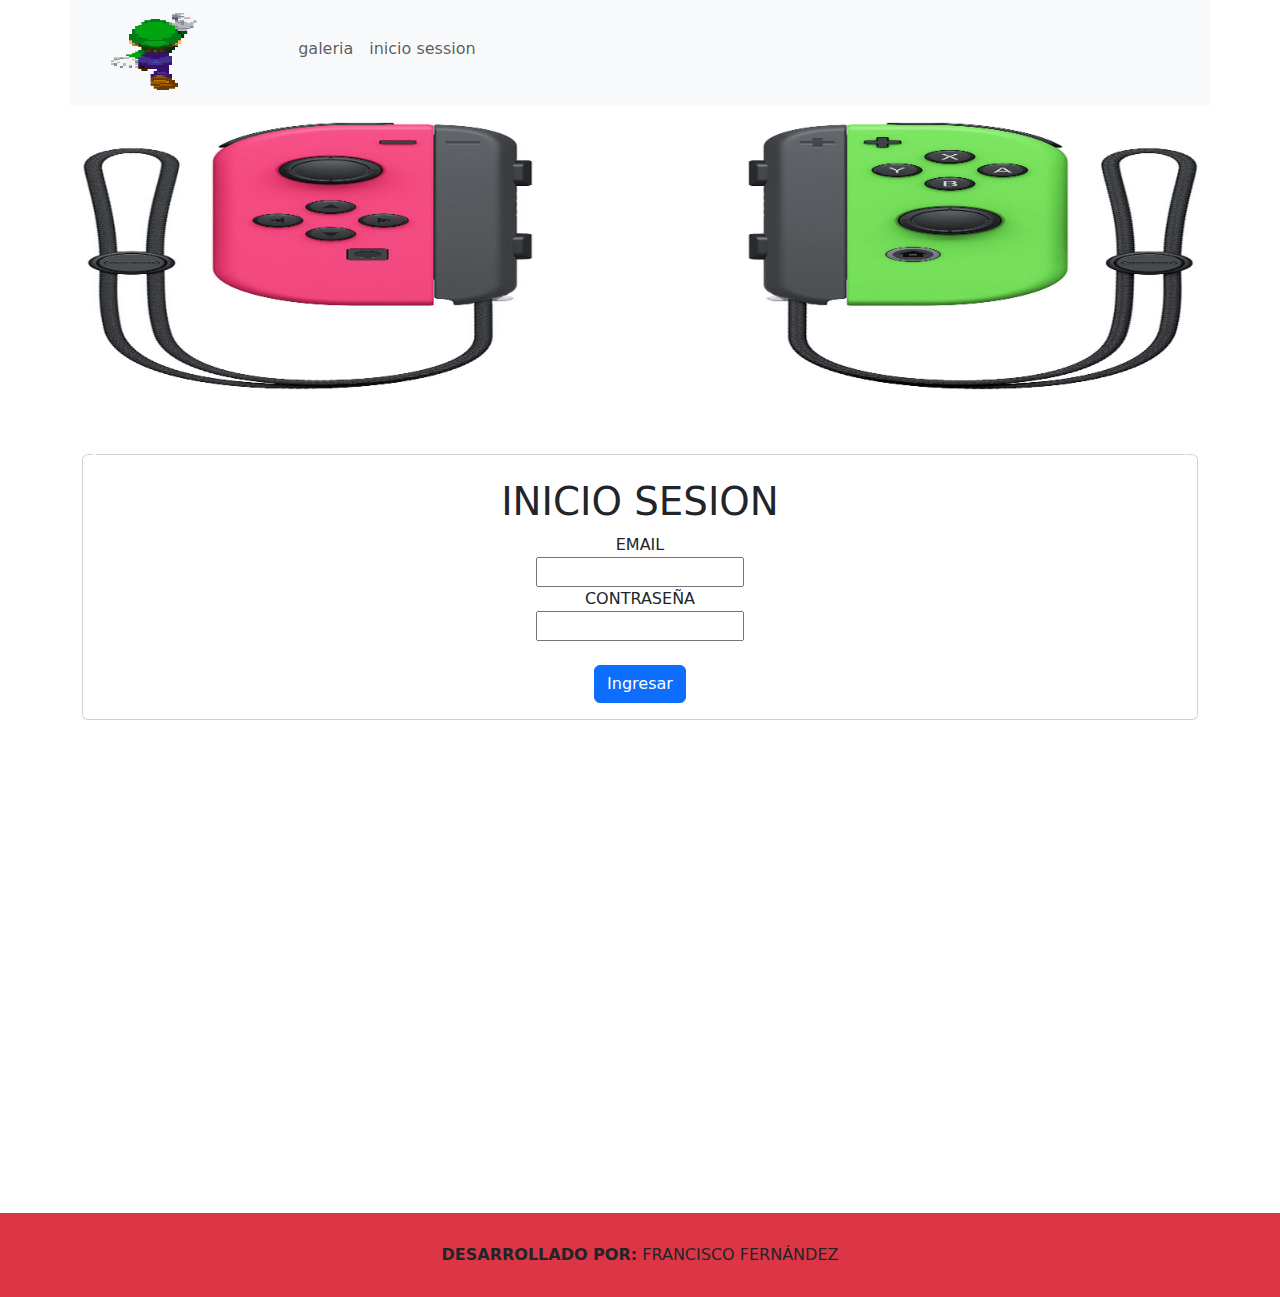
<file: index.html>
<!DOCTYPE html>
<html lang="en">
<link href="css/vidgame.css"/>
    <head>
        <meta charset="UTF-8">
        <meta name="viewport" content="width=device-width, initial-scale=1.0">
        <title>Vidgame deluxe</title>
        
        <link href="https://cdn.jsdelivr.net/npm/bootstrap@5.3.3/dist/css/bootstrap.min.css" rel="stylesheet" integrity="sha384-QWTKZyjpPEjISv5WaRU9OFeRpok6YctnYmDr5pNlyT2bRjXh0JMhjY6hW+ALEwIH" crossorigin="anonymous">
        <link rel="stylesheet" href="https://cdn.jsdelivr.net/npm/bootstrap-icons@1.11.3/font/bootstrap-icons.min.css">
    </head>
<body>
    <div class="container">
        <div class="row"><!--cabecera pagina-->
            <nav class="navbar navbar-expand-lg bg-body-tertiary">
                <div class="container-fluid">
                  <a class="navbar-brand" href="#">
                    <img src="imagenes/Luigi.gif" alt="logo" width="150" height="80">
                  </a>
                  <button class="navbar-toggler" type="button" data-bs-toggle="collapse" data-bs-target="#navbarNavAltMarkup" aria-controls="navbarNavAltMarkup" aria-expanded="false" aria-label="Toggle navigation">
                    <span class="navbar-toggler-icon"></span>
                  </button>
                  <div class="collapse navbar-collapse" id="navbarNavAltMarkup">
                    <div class="navbar-nav">
                      <a class="nav-link h5 text-center" href="#">&nbsp;</a>
                      <a class="nav-link h5 text-center" href="#">&nbsp;</a>
                      <a class="nav-link h5 text-center" href="Galeria.html" target="mi_iframe">galeria</a>
                      <a class="nav-link h5 text-center" href="login.html" target="mi_iframe">inicio session</a>
                    </div>
                  </div>
                </div>
              </nav>
        </div>
        <div class="row"><!--carrusel-->
            <div class="col">
                <div id="carouselExampleSlidesOnly" class="carousel slide" data-bs-ride="carousel">
                    <div class="carousel-inner">
                      <div class="carousel-item active">
                        <img src="imagenes/joy con.jpg" class="d-block w-100" height="300" alt="banner1">
                      </div>
                      <div class="carousel-item">
                        <img src="imagenes/pro controller.jpg" class="d-block w-100" height="300" alt="banner2">
                      </div>
                      <div class="carousel-item">
                        <img src="imagenes/SNES controller.jpg" class="d-block w-100" height="300"  alt="banner2">
                      </div>
                    </div>
                  </div>
                  <button class="carousel-control-prev" type="button" data-bs-target="#carouselExampleSlidesOnly" data-bs-slide="prev">
                    <span class="carousel-control-prev-icon" aria-hidden="true"></span>
                    <span class="visually-hidden">Previous</span>
                  </button>
                  <button class="carousel-control-next" type="button" data-bs-target="#carouselExampleSlidesOnly" data-bs-slide="next">
                    <span class="carousel-control-next-icon" aria-hidden="true"></span>
                    <span class="visually-hidden">Next</span>
                  </button>
            </div>
        </div>
        <div class="row"><!--iframe-->
            <div class="col">
                <iframe class="mi_iframe" name="mi_iframe" src="login.html" style="width: 100%; height: 800px;"></iframe><br>
            </div>
        </div>
    </div>
<footer class="text-center bg-danger" style="width: 100%; padding: 30px;">
    <strong>DESARROLLADO POR:</strong> FRANCISCO FERNÁNDEZ
</footer>
<script src="https://cdn.jsdelivr.net/npm/bootstrap@5.3.3/dist/js/bootstrap.bundle.min.js" integrity="sha384-YvpcrYf0tY3lHB60NNkmXc5s9fDVZLESaAA55NDzOxhy9GkcIdslK1eN7N6jIeHz" crossorigin="anonymous"></script>
</body>
</html>
</file>
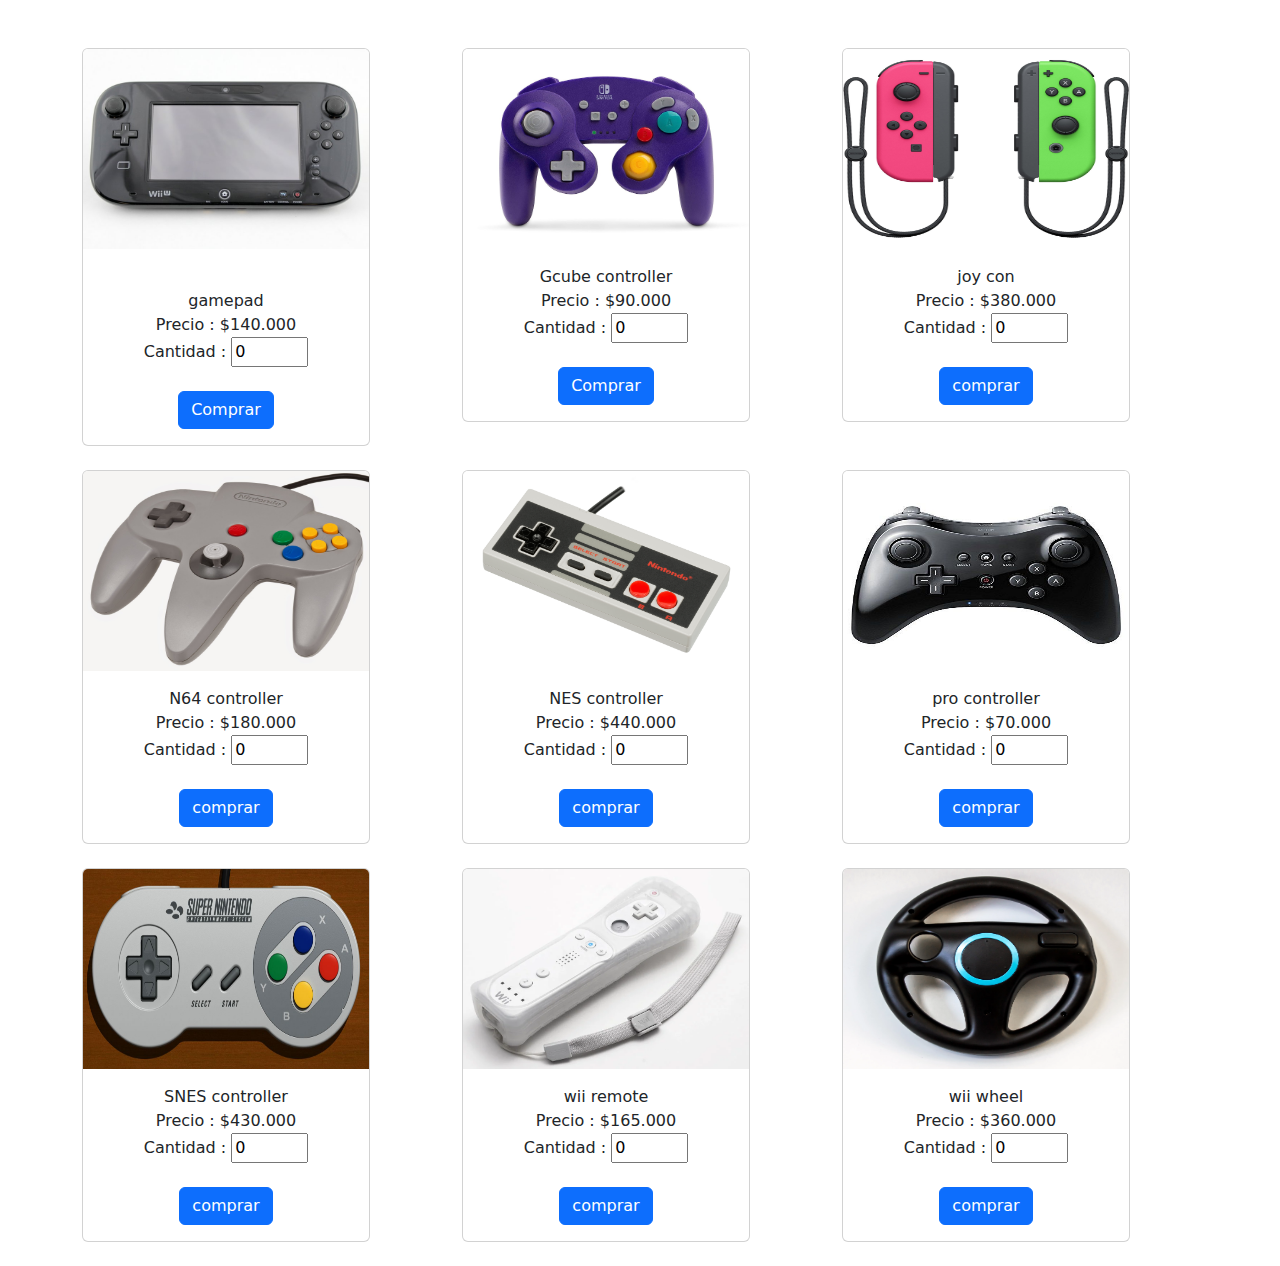
<file: Galeria.html>
<!DOCTYPE html>
<html lang="en">
    <link href="https://cdn.jsdelivr.net/npm/bootstrap@5.3.3/dist/css/bootstrap.min.css" rel="stylesheet" integrity="sha384-QWTKZyjpPEjISv5WaRU9OFeRpok6YctnYmDr5pNlyT2bRjXh0JMhjY6hW+ALEwIH" crossorigin="anonymous">
    <link rel="stylesheet" href="https://cdn.jsdelivr.net/npm/bootstrap-icons@1.11.3/font/bootstrap-icons.min.css">
    <link rel="preconnect" href="https://fonts.googleapis.com">
    <link rel="preconnect" href="https://fonts.gstatic.com" crossorigin>
    <link href="https://fonts.googleapis.com/css2?family=Tilt+Neon&display=swap" rel="stylesheet">
<head>
    <meta charset="UTF-8">
    <meta name="viewport" content="width=device-width, initial-scale=1">
    <title>galeria</title>
    
</head>
<body>
    
    <div id="sep"> </div>
    <br>
    <br>
        <div class="container text-center">
            <div class="row">
              <div class="col">
                <div class="card" style="width: 18rem;">
                    <img src="imagenes/gamepad.jpg" class="card-img-top" alt="..." height="200px">
                    <div class="card-body">
                        <br>
                        <label for="prod1"> gamepad </label>
                    <br>
                    <label for="prod1"> Precio : $140.000</label>
                    <br>
                        <label for="cant">Cantidad :</label>
                        <input type="number" name="cantidad" id="cantidad" max=10 min=0 value=0>
                        <br>
                        <br>
                        <a href="#" class="btn btn-primary">Comprar</a> 
                    </div>
                    </div>
                    <br>
              </div>
              <br>
              <div class="col">
                <div class="card" style="width: 18rem;">
                    <img src="imagenes/Gcube controller.jpg" class="card-img-top" alt="..." height="200px">
                    <div class="card-body">
                        <label for="prod2">  Gcube controller </label>
                        <br>
                        <label for="prod2"> Precio : $90.000</label>
                        <br>
                        <label for="cant">Cantidad :</label>
                        <input type="number" name="cantidad" id="cantidad" max=10 min=0 value=0>
                        <br>
                        <br>
                        <a href="#" class="btn btn-primary">Comprar</a> 
                    </div>
                    </div>
                    <br>
              </div>
              <br>
              <div class="col">
                <div class="card" style="width: 18rem;">
                    <img src="imagenes/joy con.jpg" class="card-img-top" alt="..." height="200px">
                    <div class="card-body">
                        <label for="prod3"> joy con </label>
                        <br>
                        <label for="prod3"> Precio : $380.000</label>
                        <br>
                        <label for="cant">Cantidad :</label>
                        <input type="number" name="cantidad" id="cantidad" max=10 min=0 value=0>
                        <br>
                        <br>
                        <a href="#" class="btn btn-primary">comprar</a>
                    </div>
                    </div>
                    <br>
              </div>
              <br>
              <div class="col">
                <div class="card" style="width: 18rem;">
                    <img src="imagenes/N64 controller.jpg" class="card-img-top" alt="..." height="200px">
                    <div class="card-body">
                        <label for="prod4"> N64 controller </label>
                        <br>
                        <label for="prod4"> Precio : $180.000</label>
                        <br>
                        <label for="cant">Cantidad :</label>
                        <input type="number" name="cantidad" id="cantidad" max=10 min=0 value=0>
                        <br>
                        <br>
                        <a href="#" class="btn btn-primary">comprar</a>
                    </div>
                    </div>
                    <br>
              </div>
              <br>
              <div class="col">
                <div class="card" style="width: 18rem;">
                    <img src="imagenes/NES controller.jpg" class="card-img-top" alt="..." height="200px">
                    <div class="card-body">
                        <label for="prod5"> NES controller </label>
                        <br>
                        <label for="prod5"> Precio : $440.000</label>
                        <br>
                        <label for="cant">Cantidad :</label>
                        <input type="number" name="cantidad" id="cantidad" max=10 min=0 value=0>
                        <br>
                        <br>
                        <a href="#" class="btn btn-primary">comprar</a>
                    </div>
                    </div>
                    <br>
              </div>
              <br>
              <div class="col">
                <div class="card" style="width: 18rem;">
                    <img src="imagenes/pro controller.jpg" class="card-img-top" alt="..." height="200px">
                    <div class="card-body">
                        <label for="prod6"> pro controller </label>
                        <br>
                        <label for="prod6"> Precio : $70.000</label>
                        <br>
                        <label for="cant">Cantidad :</label>
                        <input type="number" name="cantidad" id="cantidad" max=10 min=0 value=0>
                        <br>
                        <br>
                        <a href="#" class="btn btn-primary">comprar</a>
                    </div>
                    </div>
                    <br>
              </div>
              <br>
              <div class="col">
                <div class="card" style="width: 18rem;">
                    <img src="imagenes/SNES controller.jpg" class="card-img-top" alt="..." height="200px">
                    <div class="card-body">
                        <label for="prod7"> SNES controller </label>
                        <br>
                        <label for="prod7"> Precio : $430.000</label>
                        <br>
                        <label for="cant">Cantidad :</label>
                        <input type="number" name="cantidad" id="cantidad" max=10 min=0 value=0>
                        <br>
                        <br>
                        <a href="#" class="btn btn-primary">comprar</a>
                    </div>
                    </div>
                    <br>
              </div>
              <br>
              <div class="col">
                <div class="card" style="width: 18rem;">
                    <img src="imagenes/wii remote.webp" class="card-img-top" alt="..." height="200px">
                    <div class="card-body">
                        <label for="prod8"> wii remote </label>
                        <br>
                        <label for="prod8"> Precio : $165.000</label>
                        <br>
                        <label for="cant">Cantidad :</label>
                        <input type="number" name="cantidad" id="cantidad" max=10 min=0 value=0>
                        <br>
                        <br>
                        <a href="#" class="btn btn-primary">comprar</a>
                    </div>
                    </div>
                    <br>
              </div>
              <br>
              <div class="col">
                <div class="card" style="width: 18rem;">
                    <img src="imagenes/wii wheel.webp" class="card-img-top" alt="..." height="200px">
                    <div class="card-body">
                        <label for="prod9"> wii wheel</label>
                        <br>
                        <label for="prod9"> Precio : $360.000</label>
                        <br>
                        <label for="cant">Cantidad :</label>
                        <input type="number" name="cantidad" id="cantidad" max=10 min=0 value=0>
                        <br>
                        <br>
                        <a href="#" class="btn btn-primary">comprar</a>
                    </div>
                    </div>
                    <br>
              </div>
            </div>
          </div>




        <script src="https://cdn.jsdelivr.net/npm/bootstrap@5.3.3/dist/js/bootstrap.bundle.min.js" integrity="sha384-YvpcrYf0tY3lHB60NNkmXc5s9fDVZLESaAA55NDzOxhy9GkcIdslK1eN7N6jIeHz" crossorigin="anonymous"></script>
</body>
<script src="https://cdn.jsdelivr.net/npm/bootstrap@5.3.3/dist/js/bootstrap.bundle.min.js" integrity="sha384-YvpcrYf0tY3lHB60NNkmXc5s9fDVZLESaAA55NDzOxhy9GkcIdslK1eN7N6jIeHz" crossorigin="anonymous"></script>
</html>
</file>
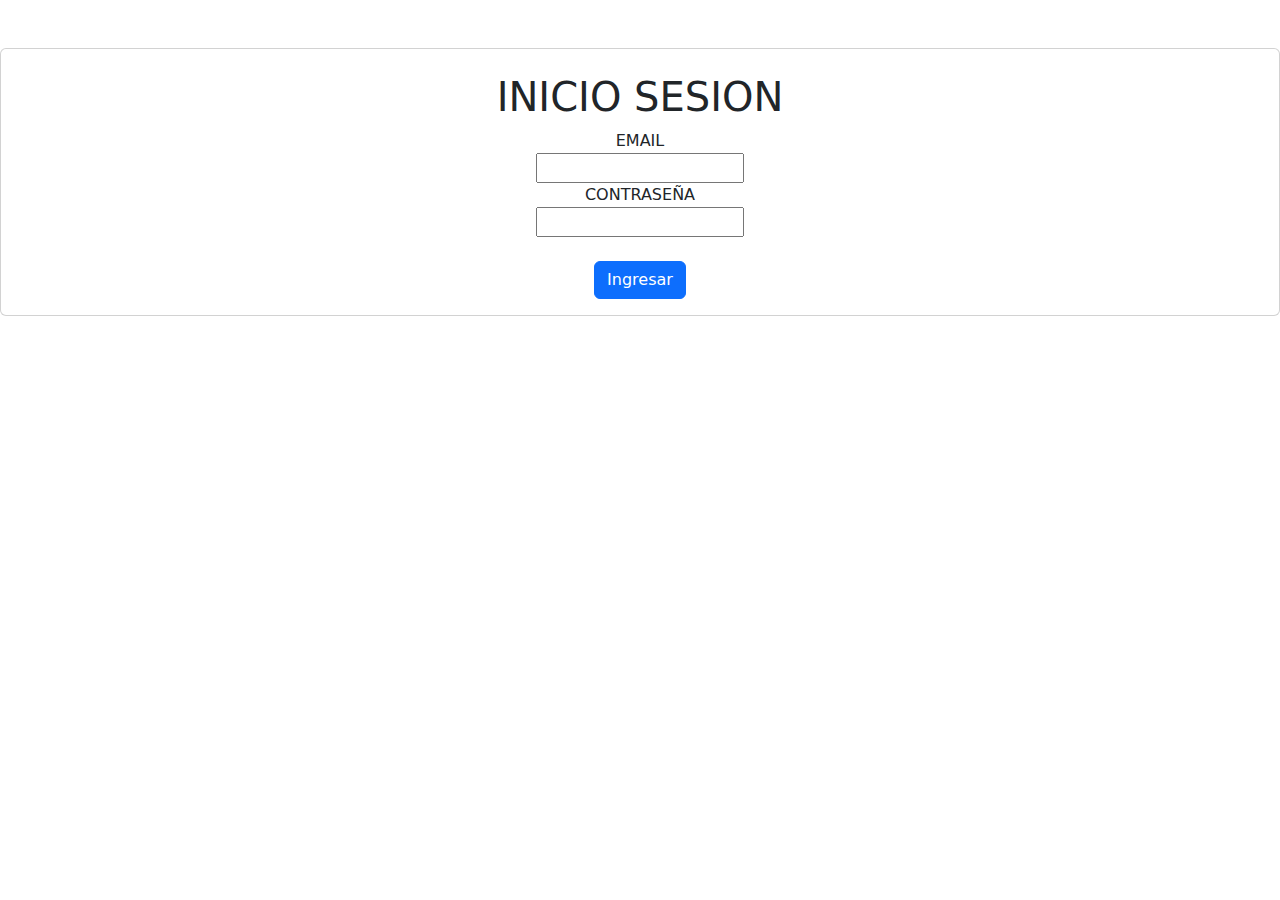
<file: login.html>
<!DOCTYPE html>
<html lang="en">
    <link href="https://cdn.jsdelivr.net/npm/bootstrap@5.3.3/dist/css/bootstrap.min.css" rel="stylesheet" integrity="sha384-QWTKZyjpPEjISv5WaRU9OFeRpok6YctnYmDr5pNlyT2bRjXh0JMhjY6hW+ALEwIH" crossorigin="anonymous">
    <link rel="stylesheet" href="https://cdn.jsdelivr.net/npm/bootstrap-icons@1.11.3/font/bootstrap-icons.min.css">
    <link rel="preconnect" href="https://fonts.googleapis.com">
    <link rel="preconnect" href="https://fonts.gstatic.com" crossorigin>
    <link href="https://fonts.googleapis.com/css2?family=Tilt+Neon&display=swap" rel="stylesheet">
<head>
    <meta charset="UTF-8">
    <meta name="viewport" content="width=device-width, initial-scale=1.0">
    <title>Login</title>
</head>
<body id="logg">
    <form action="galeria.html" method="get" ><br/><br/>
        <div class="card text-center">
        <div class="card-body">
          <h5 class="card-title"><h1>INICIO SESION</h1></h5>
          <label for="EMAIL">EMAIL</label><br/>
        <input type="text" name="TXTnom" id="TXTnom">
        <br/>
        <label for="CONTRASEÑA">CONTRASEÑA</label><br/>
        
        <input type="password" name="txtpass" id="txtpass">
        <br/>
        <br>
          <input class="btn btn-primary" type="submit" value="Ingresar">
        </div>
      </div>
    
        
        
        
    </form>
    <script src="https://cdn.jsdelivr.net/npm/bootstrap@5.3.3/dist/js/bootstrap.bundle.min.js" integrity="sha384-YvpcrYf0tY3lHB60NNkmXc5s9fDVZLESaAA55NDzOxhy9GkcIdslK1eN7N6jIeHz" crossorigin="anonymous"></script>

</body>
<script src="https://cdn.jsdelivr.net/npm/bootstrap@5.3.3/dist/js/bootstrap.bundle.min.js" integrity="sha384-YvpcrYf0tY3lHB60NNkmXc5s9fDVZLESaAA55NDzOxhy9GkcIdslK1eN7N6jIeHz" crossorigin="anonymous"></script>

</html>
</file>
<file: css/vidgame.css>
* {
    margin: 0px;
    padding: 0px;
}

#header{
    margin: 20px;
    border: 2px solid gray;
    border-radius: 15px;
    background-color: white;
    padding-top: 7px;
    padding-left: 50px;
    padding-bottom: 20px;

}

header h1{
    font-size: 25px; text-align: center;font-family: sans-serif;
}
header h2{
    padding-left: 80%;
}

#nav{
    border: solid;
    background-color: white;
    width: 90%;
    margin: 0 auto;
    display: flex;
    align-items: center;
}

nav {
    border: solid;
    background-color: #fdf1ec;
    width: 90%;
    margin: 0 auto;
    display: flex;
    align-items: center;
    justify-content: space-between;

}
footer{ background-color: gray; border: solid; text-align: center;
}
iframe {
    border: none;
    width: 90%;
    height: 450px;
    margin: 0 auto;
    display: flex;
}

#sep{
    height: 100px;
}

#fot1{
    height: 125px;
    padding-right: 10%;
    transform: scaleX(-1);
}
#fot2{
    height: 125px;
    padding-right: 10%;
}
#h3{
    font-style: italic; font-family: gill sans; font-size: 70px;
}

#logg{
    justify-content: center;
    display: flex;
    padding-top: 7px;
    padding-left: 50px;
    padding-bottom: 20px
}
#h4{
    padding-left: 40%;
}

#galeria{
    border:none;
    width: 70%;
    background-color:rgba(245, 245, 245, 0) ;
    padding-left: 10%;
    padding-right: 10%;
    
}
#galeria img{
    border-style: solid;
    border-color: rgb(236, 9, 9);
}

#galeria div{
    background-color: rgb(248, 180, 116);
    padding: 5px;
    transition: transform .2s;
}

#galeria div:hover{
    transform: scale(99%);
}
#cantidad{
    width: 30px;
    
}
</file>
